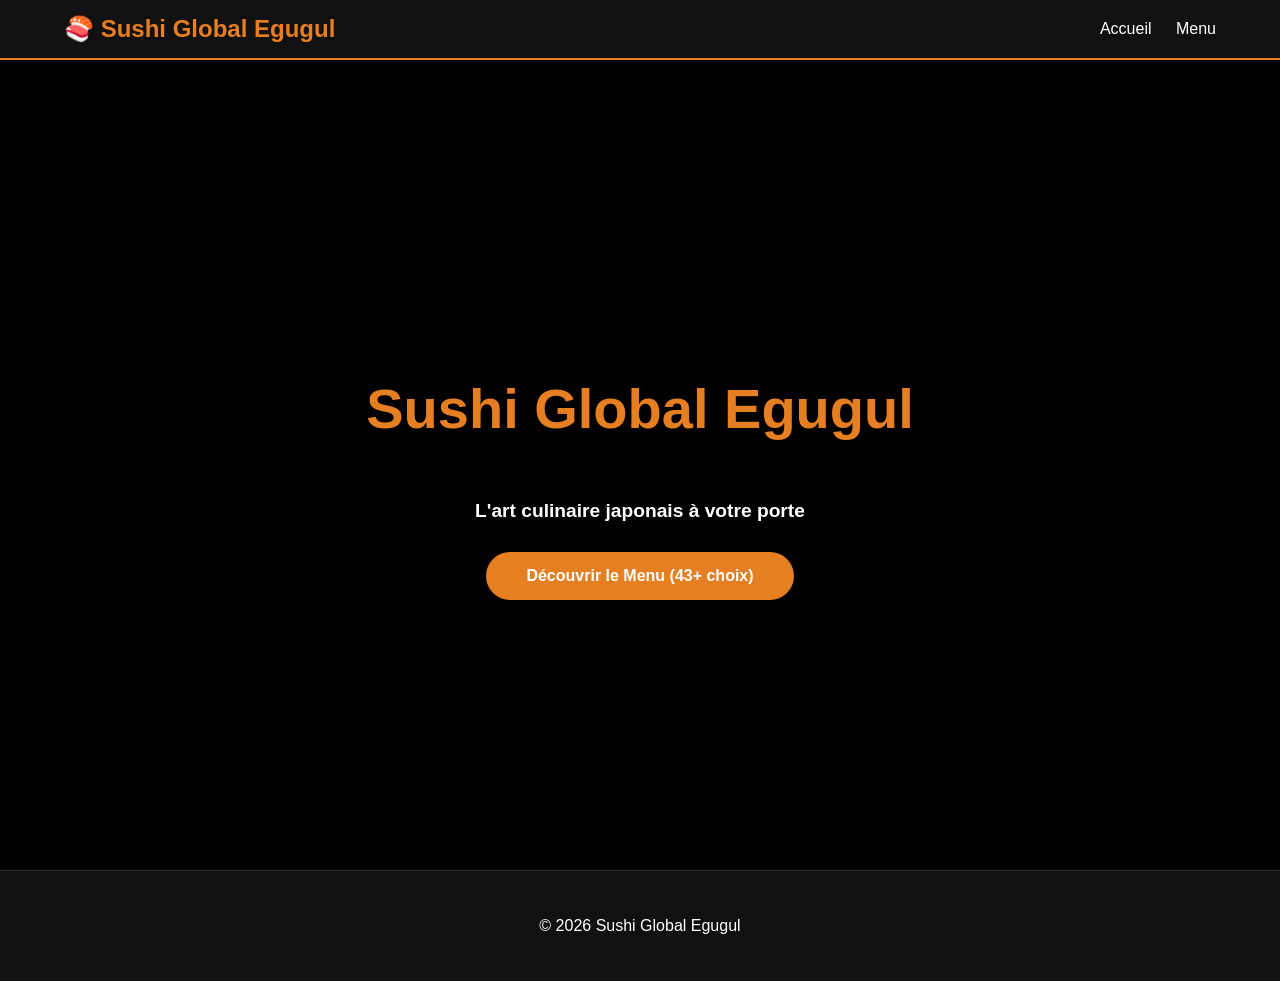
<file: index.html>
<!DOCTYPE html> 
<html lang="fr">
<head>
    <meta charset="UTF-8" name="description" content="Best sushi in Morocco.">
    <title>Sushi Global Egugul | Accueil</title>
    <link rel="stylesheet" href="css.css">
</head>
<body>

<header id="header">
    <div class="logo">🍣 Sushi Global Egugul</div>
    <nav>
        <a href="index.html">Accueil</a>
        <a href="commande.html">Menu</a>
    </nav>
</header>

<div id="div" style="height: 90vh; display: flex; flex-direction: column; justify-content: center; align-items: center; background: linear-gradient(rgba(0,0,0,0.7), rgba(0,0,0,0.7)), url('https://www.nobuhotels.com/marrakech/content/uploads/2024/07/Nobu-Restaurant.jpg') no-repeat center center/cover;">
   <h2 style="font-size: 3.5rem; color: #e67e22; text-align: center;">Sushi Global Egugul</h2>
   <h1 style="font-size: 1.2rem; color: white; margin-bottom: 30px; text-align: center;">L'art culinaire japonais à votre porte</h1>
   <a href="commande.html" style="padding: 15px 40px; background: #e67e22; color: white; text-decoration: none; border-radius: 30px; font-weight: bold;">Découvrir le Menu (43+ choix)</a>
</div>

<footer>
    <p>© 2026 Sushi Global Egugul</p>
</footer>

<script src="res.js"></script>
</body>
</html>
</file>
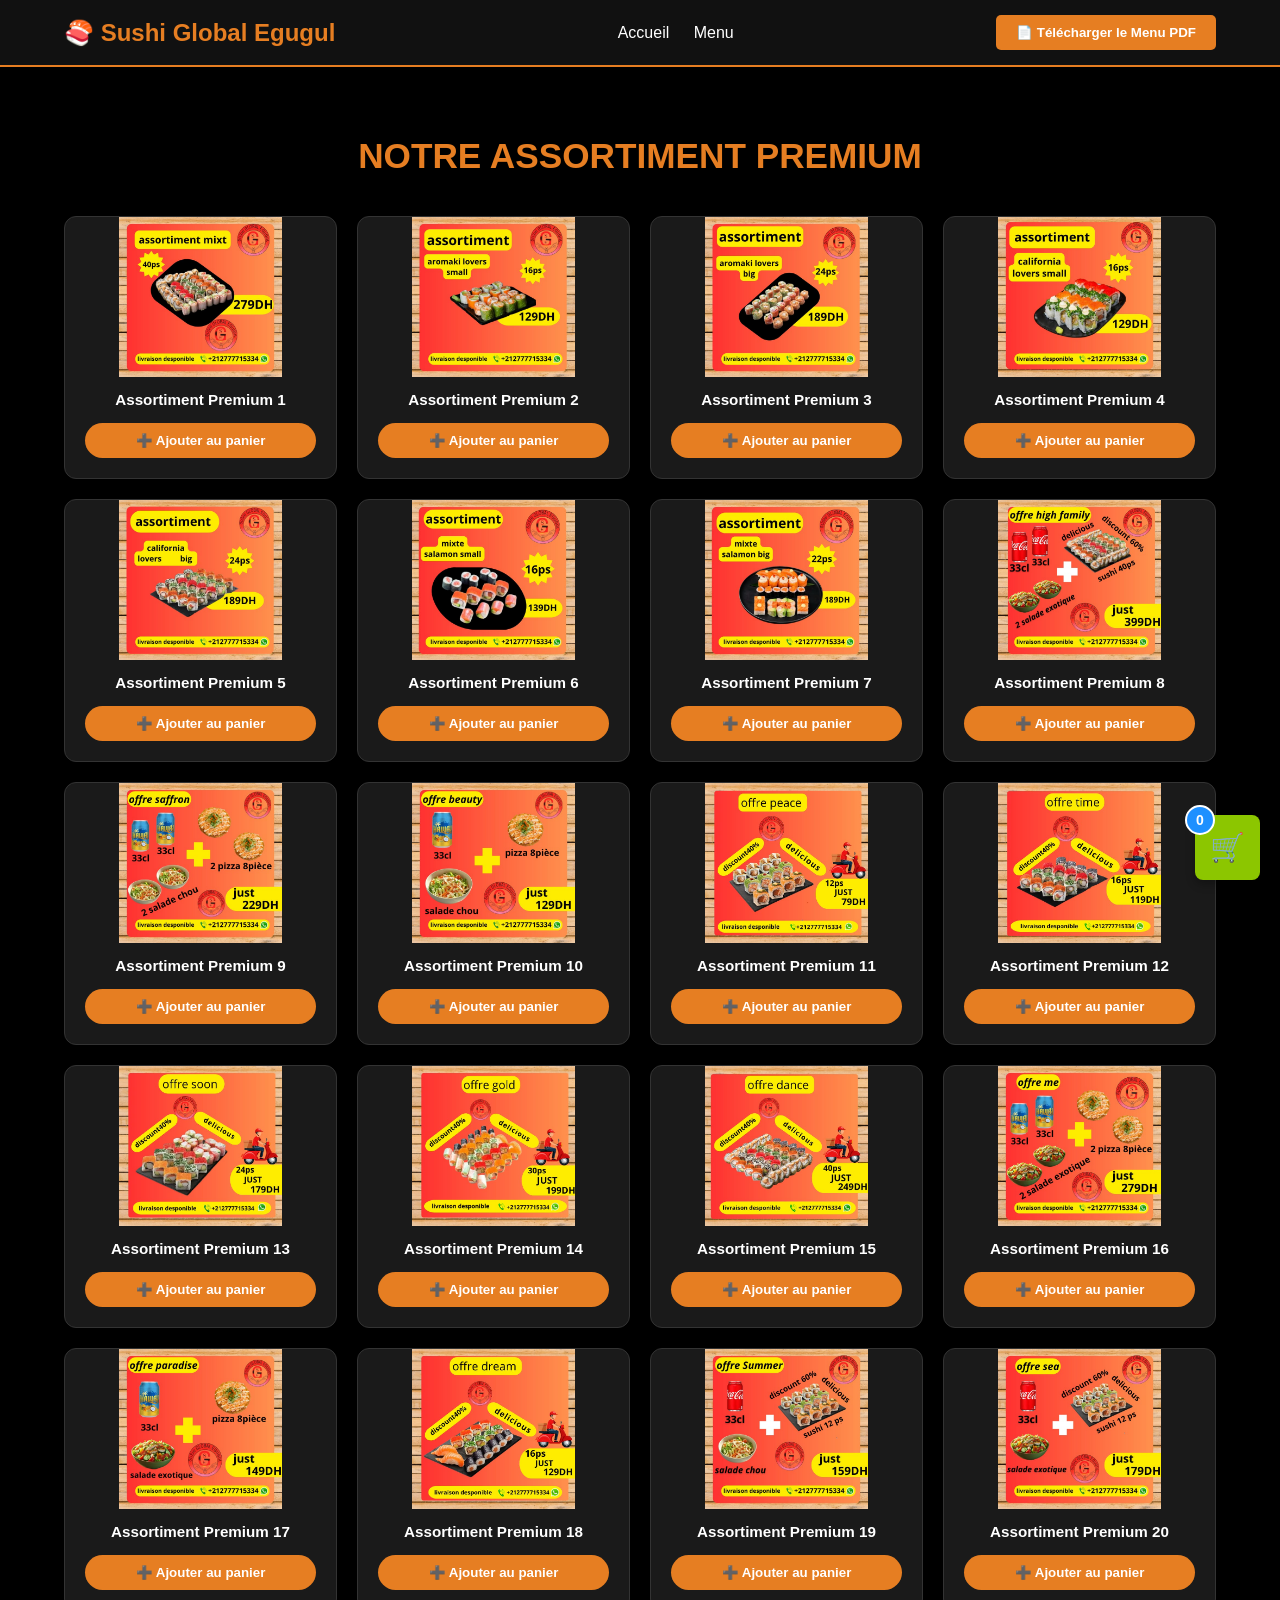
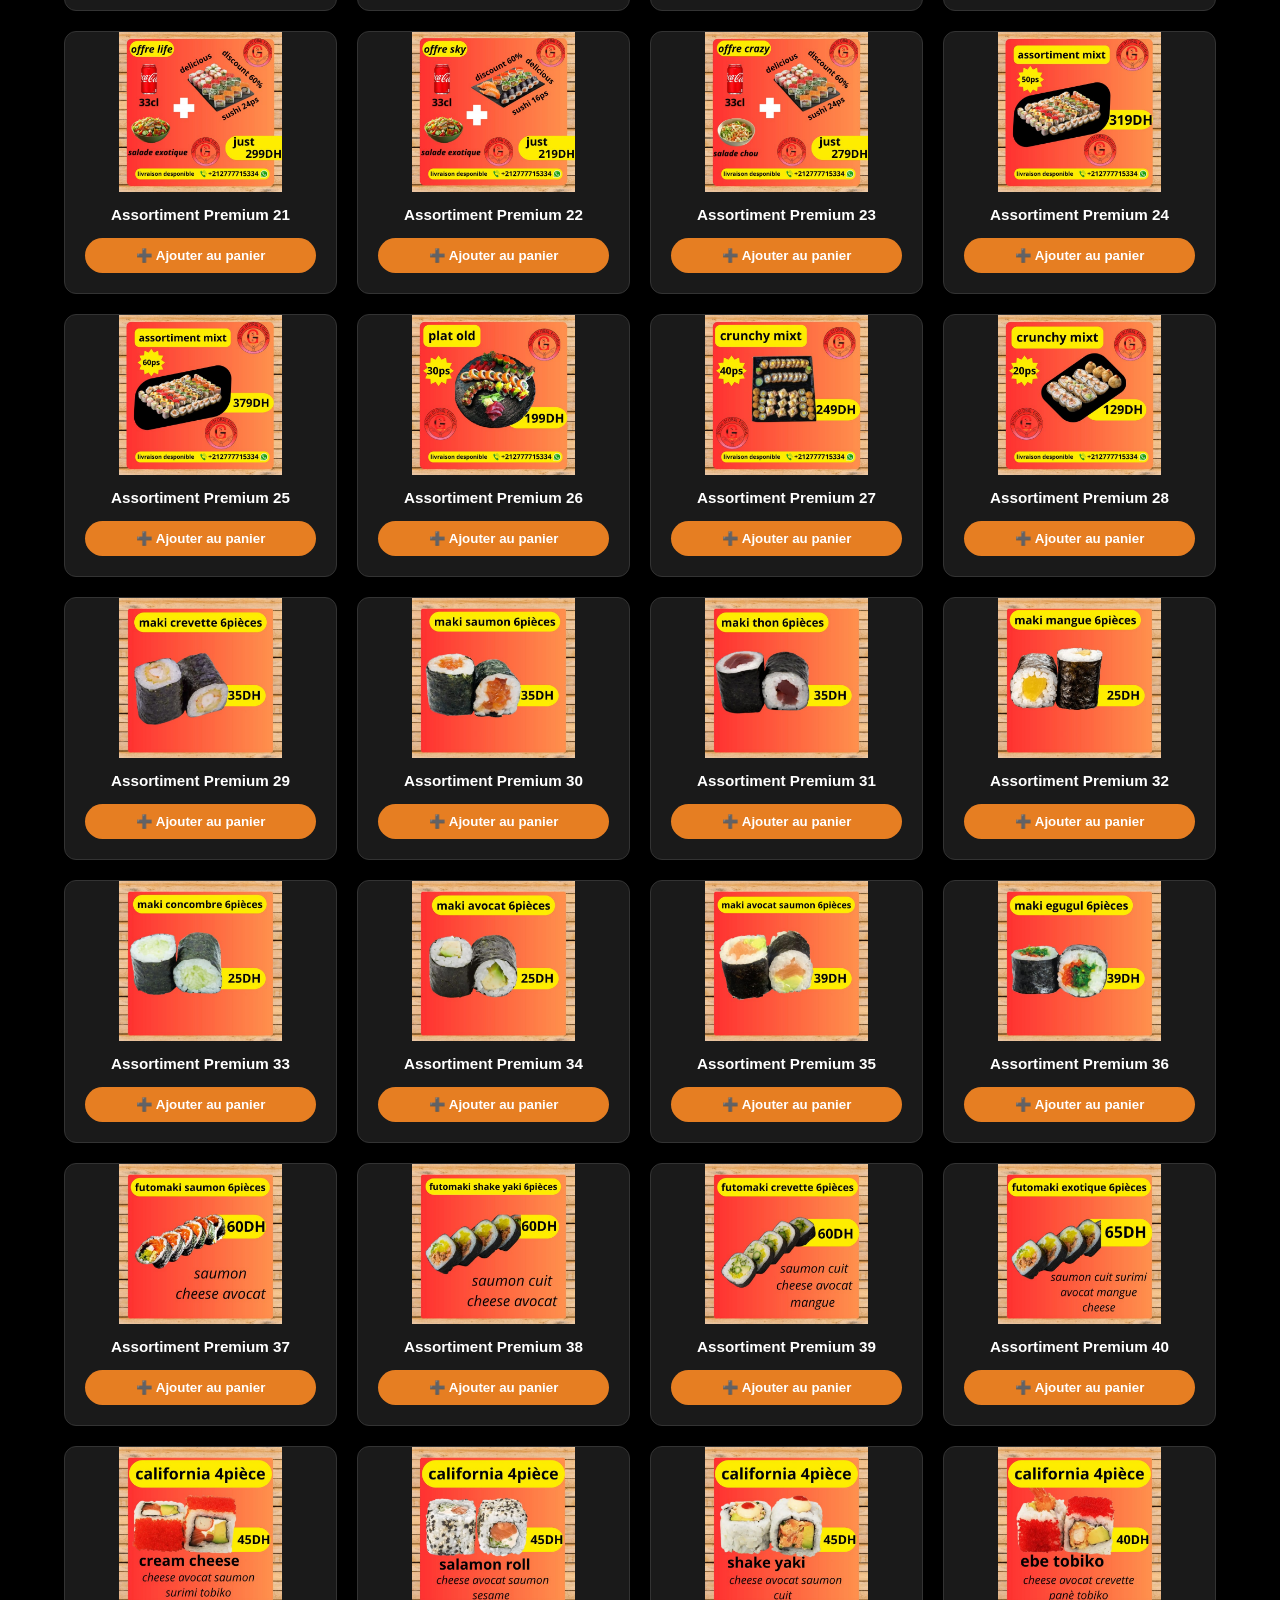
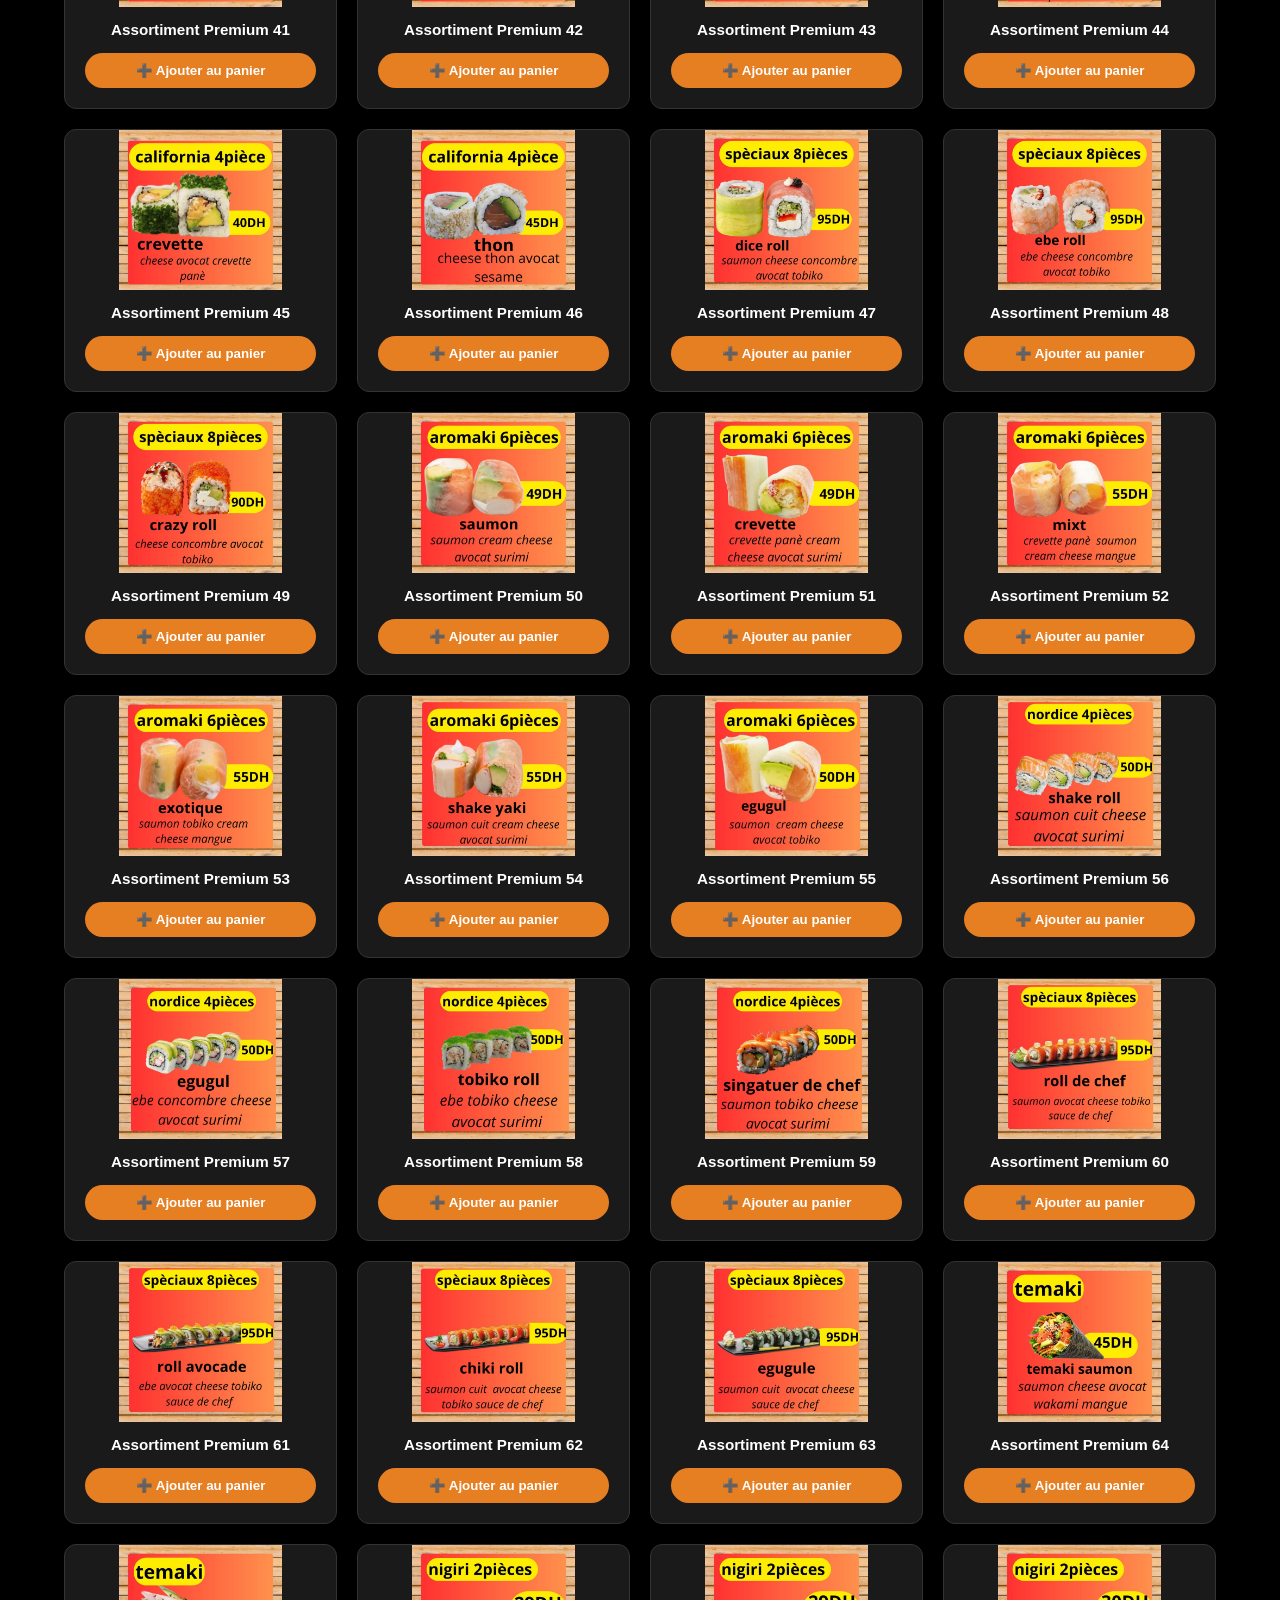
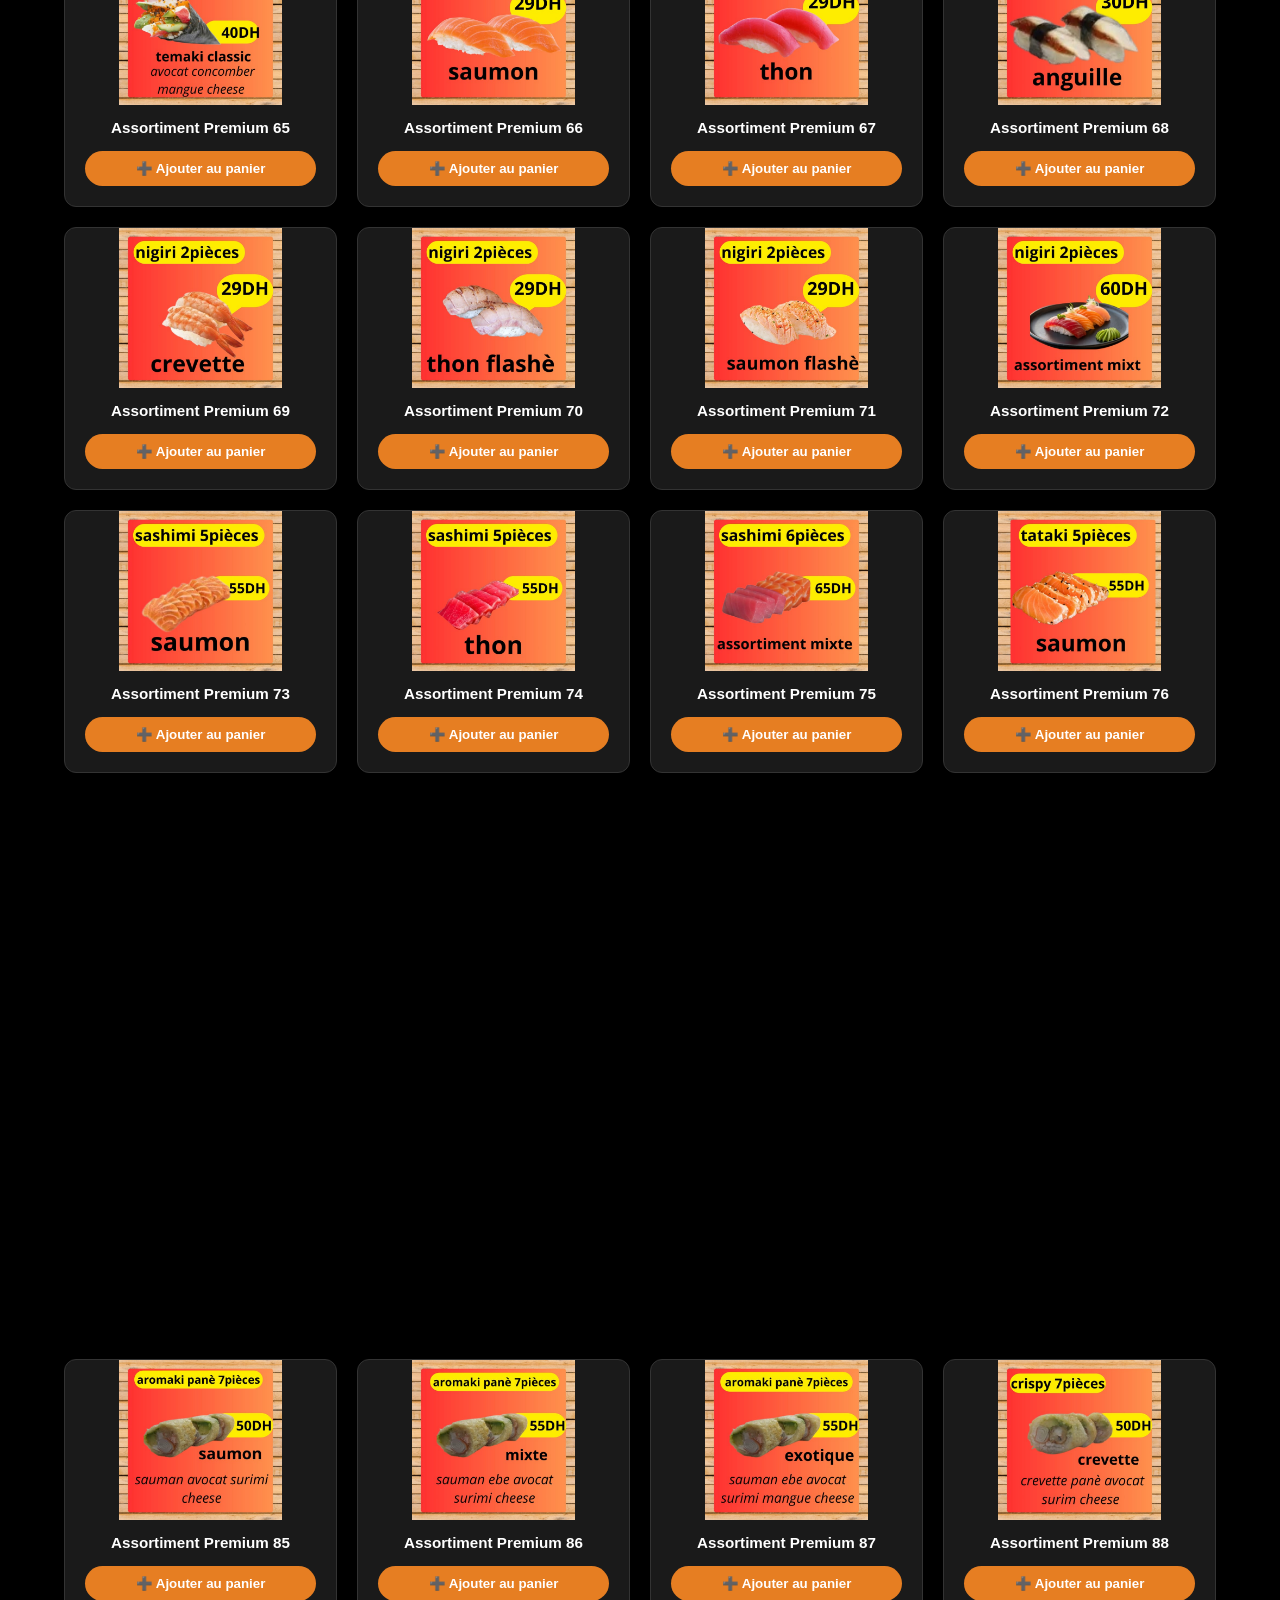
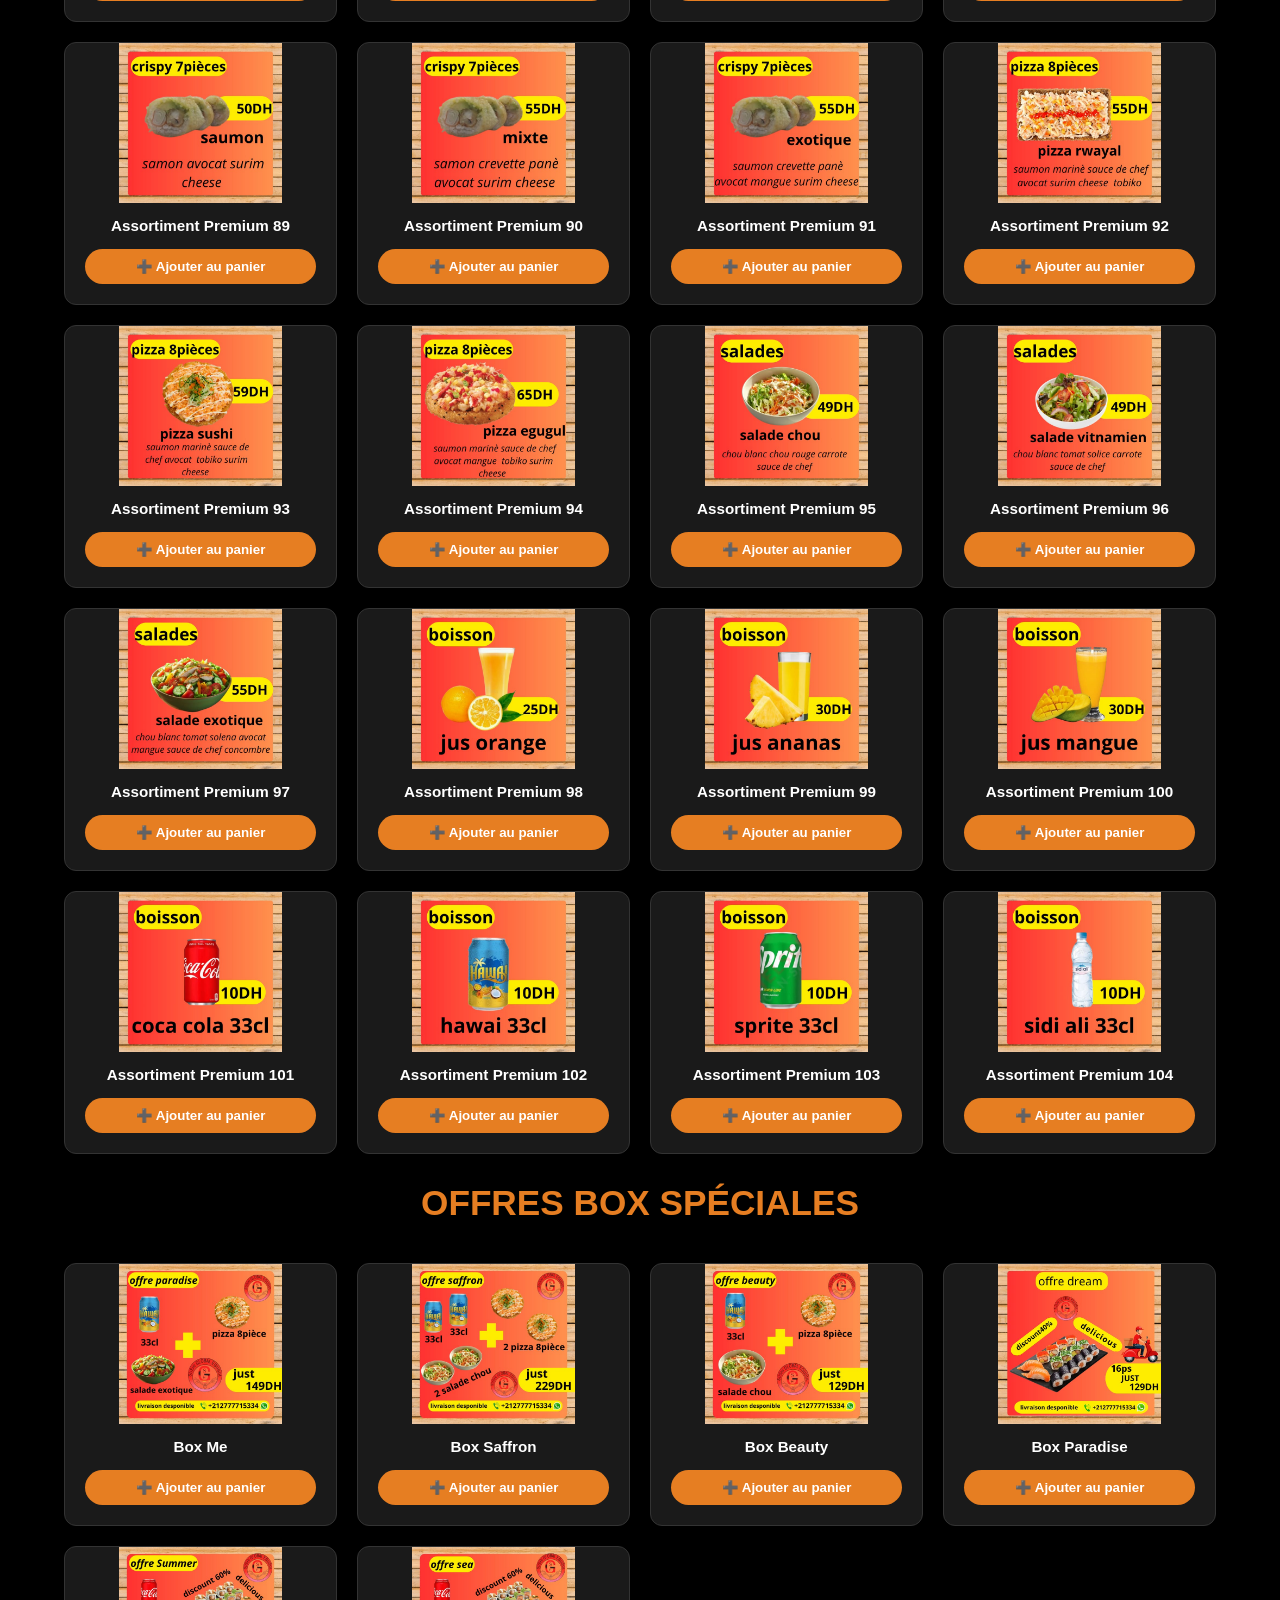
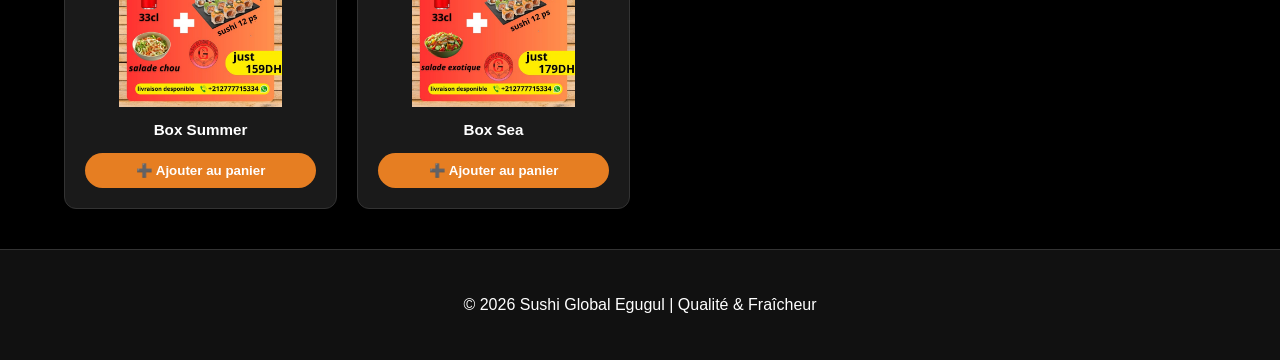
<file: commande.html>
<!DOCTYPE html>
<html lang="fr">
<head>
    <meta charset="UTF-8">
    <meta name="viewport" content="width=device-width, initial-scale=1.0">
    <title>Menu - Sushi Global Egugul</title>
    <link rel="stylesheet" href="css.css">
</head>
<body>

<header class="no-print">
    <div class="logo">🍣 Sushi Global Egugul</div>
    <nav>
        <a href="index.html">Accueil</a>
        <a href="commande.html">Menu</a>
    </nav>
    <button onclick="window.print()" class="btn-pdf">📄 Télécharger le Menu PDF</button>
</header>

<div class="menu-container">

    <div class="floating-cart-wrapper no-print">
        <div class="cart-badge-btn" onclick="toggleCartModal()">
            <span class="cart-counter-blue" id="cart-count">0</span>
            <span class="cart-icon">🛒</span>
        </div>

        <div class="cart-modal-box" id="cart-modal">
            <h3>🛒 السلة ديالك</h3>
            <div id="cart-items" class="cart-items-container">
                <p class="empty-cart-msg">السلة خاوية حالياً... زيد شي شهيوة 👇</p>
            </div>
            <button class="btn-send-whatsapp" onclick="sendTotalOrder()">
                🟢 تأكيد الطلب عبر الواتساب
            </button>
        </div>
    </div>
    <h2 class="section-title">Notre Assortiment Premium</h2>
    <div class="grid-layout">
        <script src="res.js"></script>
        <script>
            for (let i = 1; i <= 104; i++) {
                document.write(`
                    <div class="item-card">
                        <img src="img${i}.jpeg" alt="Sushi ${i}">
                        <p>Assortiment Premium ${i}</p>
                        <button class="btn-whatsapp no-print" onclick="addToCart('Assortiment Premium ${i}', 'img${i}.jpeg')">
                            ➕ Ajouter au panier
                        </button>
                    </div>
                `);
            }
        </script>
    </div>

    <div class="page-break"></div>

    <h2 class="section-title">Offres Box Spéciales</h2>
    <div class="grid-layout">
        <div class="item-card">
            <img src="img17.jpeg" alt="Box Me">
            <p>Box Me</p>
            <button class="btn-whatsapp no-print" onclick="addToCart('Box Me', 'img17.jpeg')">➕ Ajouter au panier</button>
        </div>
        <div class="item-card">
            <img src="img9.jpeg" alt="Box Saffron">
            <p>Box Saffron</p>
            <button class="btn-whatsapp no-print" onclick="addToCart('Box Saffron', 'img9.jpeg')">➕ Ajouter au panier</button>
        </div>
        <div class="item-card">
            <img src="img10.jpeg" alt="Box Beauty">
            <p>Box Beauty</p>
            <button class="btn-whatsapp no-print" onclick="addToCart('Box Beauty', 'img10.jpeg')">➕ Ajouter au panier</button>
        </div>
        <div class="item-card">
            <img src="img18.jpeg" alt="Box Paradise">
            <p>Box Paradise</p>
            <button class="btn-whatsapp no-print" onclick="addToCart('Box Paradise', 'img18.jpeg')">➕ Ajouter au panier</button>
        </div>
        <div class="item-card">
            <img src="img19.jpeg" alt="Box Summer">
            <p>Box Summer</p>
            <button class="btn-whatsapp no-print" onclick="addToCart('Box Summer', 'img19.jpeg')">➕ Ajouter au panier</button>
        </div>
        <div class="item-card">
            <img src="img20.jpeg" alt="Box Sea">
            <p>Box Sea</p>
            <button class="btn-whatsapp no-print" onclick="addToCart('Box Sea', 'img20.jpeg')">➕ Ajouter au panier</button>
        </div>
    </div>
</div>

<footer class="no-print">
    <p>© 2026 Sushi Global Egugul | Qualité & Fraîcheur</p>
</footer>

<script>
    const myPhoneNumber = "+212777715334"; // حط نمرتك هنا بلا +
    let cart = JSON.parse(localStorage.getItem('sushi_cart')) || [];

    updateCartUI();

    // فتح وإغلاق قائمة السلة
    function toggleCartModal() {
        const modal = document.getElementById('cart-modal');
        modal.classList.toggle('active');
    }

    function addToCart(name, img) {
        const existingItem = cart.find(item => item.name === name);
        if (existingItem) {
            existingItem.quantity += 1;
        } else {
            cart.push({ name: name, img: img, quantity: 1 });
        }
        saveAndRefresh();
        
        // تفتي السلة تلقائياً ملي يزيد شي حاجة باش ينتبه ليها
        document.getElementById('cart-modal').classList.add('active');
    }

    function changeQuantity(name, change) {
        const item = cart.find(item => item.name === name);
        if (item) {
            item.quantity += change;
            if (item.quantity <= 0) {
                cart = cart.filter(i => i.name !== name);
            }
        }
        saveAndRefresh();
    }

    function saveAndRefresh() {
        localStorage.setItem('sushi_cart', JSON.stringify(cart));
        updateCartUI();
    }

    function updateCartUI() {
        const cartItemsDiv = document.getElementById('cart-items');
        const cartCountSpan = document.getElementById('cart-count');
        
        let totalItems = cart.reduce((total, item) => total + item.quantity, 0);
        cartCountSpan.innerText = totalItems;

        if (cart.length === 0) {
            cartItemsDiv.innerHTML = '<p class="empty-cart-msg">السلة خاوية حالياً... زيد شي شهيوة 👇</p>';
            return;
        }

        let html = '';
        cart.forEach(item => {
            html += `
                <div class="cart-item">
                    <div class="cart-item-info">
                        <img src="${item.img}" alt="${item.name}">
                        <span><b>${item.name}</b> (x${item.quantity})</span>
                    </div>
                    <div class="cart-item-actions">
                        <button onclick="changeQuantity('${item.name}', 1)">➕</button>
                        <button onclick="changeQuantity('${item.name}', -1)">➖</button>
                    </div>
                </div>
            `;
        });
        cartItemsDiv.innerHTML = html;
    }

    function sendTotalOrder() {
        if (cart.length === 0) {
            alert("السلة خاوية!");
            return;
        }

        let message = "🍣 *طلب جديد من Sushi Global Egugul* 🍣\n\n";
        message += "السلام عليكم، بغيت نكوموندي هاد الأطباق:\n";
        message += "--------------------------------------\n";
        
        cart.forEach((item, index) => {
            message += `${index + 1}) *${item.name}*\n   🔹 الكمية: ${item.quantity}\n   📷 الصورة: ${item.img}\n\n`;
        });

        message += "--------------------------------------\n";
        message += "المرجو تأكيد الطلب 🛵.";

        const whatsappUrl = `https://wa.me/${myPhoneNumber}?text=${encodeURIComponent(message)}`;
        cart = [];
        saveAndRefresh();
        window.open(whatsappUrl, '_blank');
    }
</script>

</body>
</html>
</file>
<file: css.css>
/* أساسيات الموقع */
body {
    font-family: 'Poppins', sans-serif;
    margin: 0;
    background-color: #000;
    color: #fff;
    scroll-behavior: smooth;
}

header {
    background-color: #111;
    padding: 15px 5%;
    display: flex;
    justify-content: space-between;
    align-items: center;
    border-bottom: 2px solid #e67e22;
    position: sticky;
    top: 0;
    z-index: 1000;
}

.logo { font-size: 1.5rem; font-weight: bold; color: #e67e22; }

nav a {
    color: #fff;
    text-decoration: none;
    margin-left: 20px;
    font-weight: 500;
}

.btn-pdf {
    background-color: #e67e22;
    color: white;
    border: none;
    padding: 10px 20px;
    border-radius: 5px;
    cursor: pointer;
    font-weight: bold;
}

.menu-container { padding: 40px 5%; }

.section-title {
    text-align: center;
    color: #e67e22;
    font-size: 2.2rem;
    margin-bottom: 40px;
    text-transform: uppercase;
}

.grid-layout {
    display: grid;
    grid-template-columns: repeat(auto-fill, minmax(220px, 1fr));
    gap: 20px;
}

.item-card {
    background: #1a1a1a;
    border-radius: 12px;
    overflow: hidden;
    border: 1px solid #333;
    text-align: center;
    transition: 0.3s;
    padding-bottom: 15px;
}

.item-card:hover { transform: translateY(2px); border-color: #e67e22; }

.item-card img { width: 60%; height: 160px; object-fit: cover; }

.item-card p { padding: 10px; font-weight: bold; font-size: 0.95rem; margin: 0; }

.btn-whatsapp {
    background-color: #e67e22;
    color: white;
    border: none;
    padding: 10px 15px;
    border-radius: 20px;
    cursor: pointer;
    font-weight: bold;
    width: 85%;
    margin: 5px auto;
    transition: 0.3s;
}

.btn-whatsapp:hover { background-color: #d35400; }

footer { text-align: center; padding: 30px; background: #111; border-top: 1px solid #333; }

/* ================= الستيل الجديد د البوتون العائم (Fixe) ================= */
.floating-cart-wrapper {
    position: fixed;
    bottom: 20px;
    right: 20px;
    z-index: 9999;
    font-family: sans-serif;
}

/* المربع الأخضر د السلة */
.cart-badge-btn {
    background-color: #8cc600; /* نفس لون الصورة لي صيفطتي أخضر فاقع */
    width: 65px;
    height: 65px;
    border-radius: 8px; /* مربع بأطراف دائرية خفيفة */
    display: flex;
    justify-content: center;
    align-items: center;
    cursor: pointer;
    box-shadow: 0 4px 10px rgba(0,0,0,0.3);
    position: relative;
}

.cart-icon {
    font-size: 28px;
}

/* الدائرة الزرقاء ديال الحساب */
.cart-counter-blue {
    position: absolute;
    top: -10px;
    left: -10px;
    background-color: #1e90ff; /* اللون الأزرق */
    color: white;
    font-weight: bold;
    font-size: 14px;
    width: 26px;
    height: 26px;
    border-radius: 50%;
    display: flex;
    justify-content: center;
    align-items: center;
    border: 2px solid white;
}

/* نافذة السلة الصغير (Pop-up) */
.cart-modal-box {
    display: none; /* مخفية ف الأول */
    position: absolute;
    bottom: 80px;
    right: 0;
    width: 320px;
    background: #111;
    border: 2px solid #8cc600;
    border-radius: 12px;
    padding: 15px;
    box-shadow: 0 5px 20px rgba(0,0,0,0.5);
    direction: rtl;
}

/* تفعيل فتح السلة عبر الـ JavaScript */
.cart-modal-box.active {
    display: block;
}

.cart-modal-box h3 {
    margin: 0 0 10px 0;
    color: #8cc600;
    border-bottom: 1px solid #333;
    padding-bottom: 8px;
}

.cart-items-container {
    max-height: 200px;
    overflow-y: auto;
}

.empty-cart-msg {
    color: #888;
    text-align: center;
    font-size: 0.9rem;
}

.cart-item {
    display: flex;
    justify-content: space-between;
    align-items: center;
    background: #1a1a1a;
    padding: 8px;
    margin: 6px 0;
    border-radius: 6px;
}

.cart-item-info {
    display: flex;
    align-items: center;
    gap: 10px;
}

.cart-item-info img {
    width: 35px;
    height: 35px;
    object-fit: cover;
    border-radius: 4px;
}

.cart-item-actions button {
    background: #333;
    color: white;
    border: none;
    padding: 3px 8px;
    cursor: pointer;
    border-radius: 4px;
    font-weight: bold;
}

.cart-item-actions button:hover {
    background: #8cc600;
}

.btn-send-whatsapp {
    background-color: #25d366;
    color: white;
    font-size: 1rem;
    font-weight: bold;
    border: none;
    padding: 10px;
    width: 100%;
    cursor: pointer;
    border-radius: 6px;
    margin-top: 10px;
}
/* ======================================================= */

/* إعدادات الطباعة للـ PDF */
@media print {
    .no-print, .btn-whatsapp, .floating-cart-wrapper { display: none !important; }
    body { background-color: white !important; color: black !important; }
    .menu-container { padding: 0; }
    .section-title { color: black !important; font-size: 1.8rem; margin: 15px 0; }
    .item-card { border: 1px solid #eee !important; page-break-inside: avoid; }
    .item-card p { color: black !important; }
    .grid-layout { 
        grid-template-columns: repeat(4, 1fr) !important; 
        gap: 10px !important; 
    }
    .page-break { page-break-before: always; }
}
</file>
